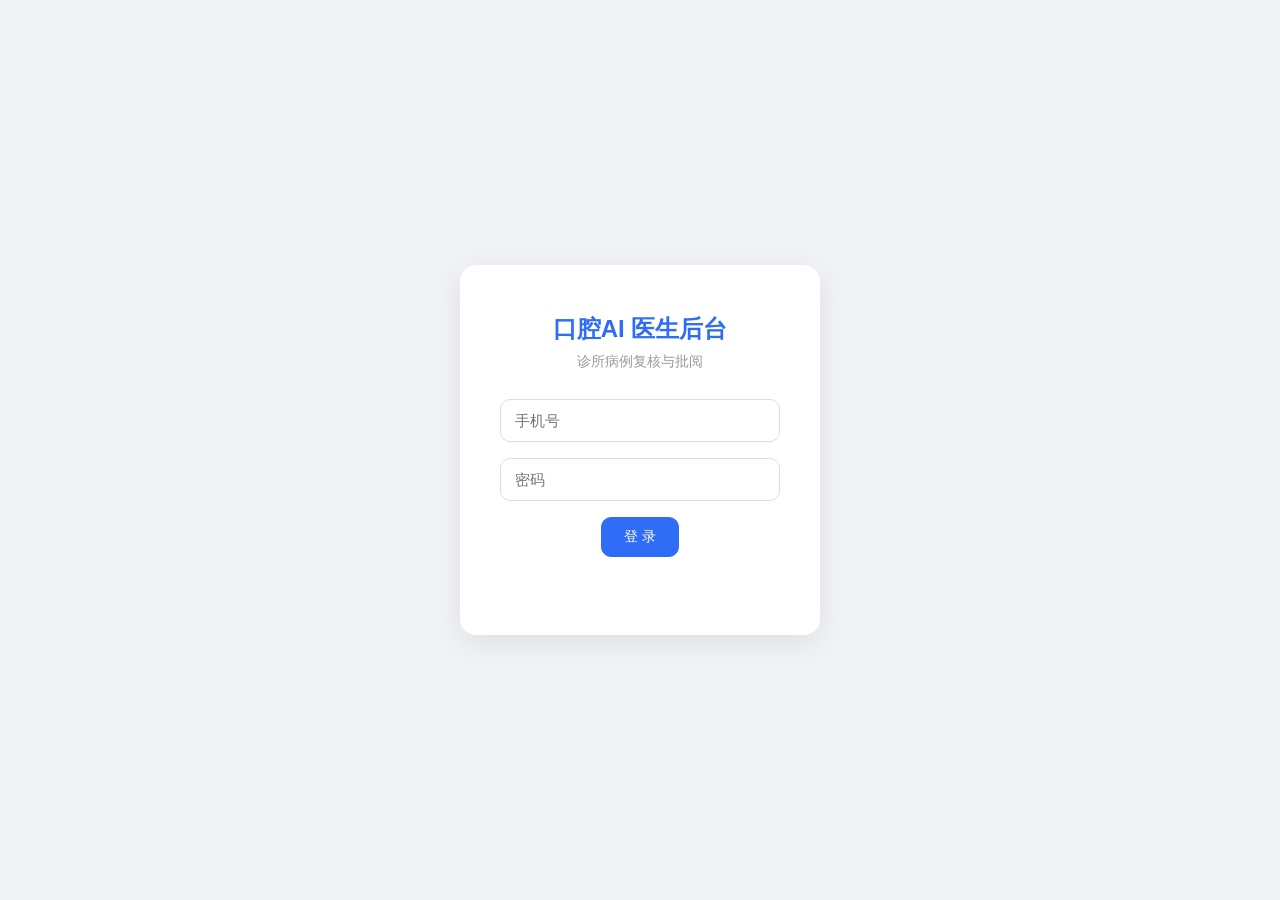
<file: backend/static/index.html>
<!DOCTYPE html>
<html lang="zh-CN">
<head>
  <meta charset="UTF-8">
  <meta name="viewport" content="width=device-width, initial-scale=1.0">
  <title>医生后台 · 病例批阅</title>
  <link rel="stylesheet" href="style.css">
</head>
<body>
  <header class="topbar">
    <span class="logo">口腔AI 医生后台</span>
    <span class="doctor" id="doctorName"></span>
    <button class="btn ghost" onclick="logout()">退出</button>
  </header>

  <div class="tabs">
    <button class="tab active" data-tab="pending" onclick="switchTab('pending')">待审核</button>
    <button class="tab" data-tab="finalized" onclick="switchTab('finalized')">已定稿</button>
    <button class="tab" data-tab="rejected" onclick="switchTab('rejected')">已驳回</button>
    <button class="tab" data-tab="all" onclick="switchTab('all')">全部</button>
  </div>

  <div class="layout">
    <aside class="list" id="caseList">
      <div class="empty">加载中...</div>
    </aside>
    <main class="detail" id="detail">
      <div class="empty">← 选择左侧病例查看详情</div>
    </main>
  </div>

  <script src="app.js"></script>
</body>
</html>
</file>
<file: backend/static/style.css>
* { box-sizing: border-box; margin: 0; padding: 0; }
body { font-family: -apple-system, "Segoe UI", "PingFang SC", "Microsoft YaHei", sans-serif; background: #f0f2f5; color: #333; }

/* 登录 */
.login-body { display: flex; align-items: center; justify-content: center; min-height: 100vh; }
.login-box { background: #fff; padding: 48px 40px; border-radius: 16px; box-shadow: 0 8px 30px rgba(0,0,0,.08); width: 360px; text-align: center; }
.login-box h1 { font-size: 24px; margin-bottom: 8px; color: #2f6df6; }
.login-box .sub { color: #999; font-size: 14px; margin-bottom: 28px; }
.login-box input { width: 100%; padding: 12px 14px; margin-bottom: 16px; border: 1px solid #ddd; border-radius: 10px; font-size: 15px; }
.err { color: #e5484d; font-size: 13px; margin-top: 12px; min-height: 18px; }

/* 顶栏 */
.topbar { display: flex; align-items: center; gap: 16px; background: #fff; padding: 14px 24px; box-shadow: 0 1px 4px rgba(0,0,0,.06); }
.topbar .logo { font-weight: 700; font-size: 17px; color: #2f6df6; }
.topbar .doctor { flex: 1; color: #666; }

/* 标签页 */
.tabs { display: flex; gap: 4px; background: #fff; padding: 8px 16px; border-bottom: 1px solid #eee; }
.tab { border: none; background: none; padding: 10px 20px; font-size: 14px; cursor: pointer; color: #666; border-radius: 8px; }
.tab.active { background: #2f6df6; color: #fff; }

/* 布局 */
.layout { display: flex; height: calc(100vh - 100px); }
.list { width: 300px; background: #fff; border-right: 1px solid #eee; overflow-y: auto; }
.detail { flex: 1; padding: 24px; overflow-y: auto; }

.case-item { padding: 14px 18px; border-bottom: 1px solid #f5f5f5; cursor: pointer; }
.case-item:hover { background: #f7f9fc; }
.case-item.active { background: #eef4ff; border-left: 3px solid #2f6df6; }
.c1 { font-weight: 600; }
.c2 { color: #888; font-size: 13px; margin-top: 4px; }
.c3 { color: #2f6df6; font-size: 12px; margin-top: 6px; }

.empty { color: #aaa; text-align: center; padding: 40px 0; }

/* 详情 */
.detail-head { display: flex; align-items: center; gap: 14px; margin-bottom: 16px; }
.badge { background: #2f6df6; color: #fff; padding: 4px 12px; border-radius: 20px; font-size: 13px; }
.meta { color: #666; font-size: 14px; }
.annotated { max-width: 100%; max-height: 480px; border-radius: 12px; border: 1px solid #eee; display: block; margin-bottom: 20px; }
.h { font-weight: 700; margin: 18px 0 10px; font-size: 15px; }
.det-list { display: flex; flex-wrap: wrap; gap: 8px; }
.chip { background: #f0f4ff; color: #2f6df6; padding: 6px 12px; border-radius: 16px; font-size: 13px; }
.chip i { font-style: normal; opacity: .7; }
textarea { width: 100%; height: 120px; padding: 12px; border: 1px solid #ddd; border-radius: 10px; font-size: 14px; resize: vertical; margin-bottom: 16px; }
.btns { display: flex; gap: 12px; }

.btn { border: 1px solid #ddd; background: #fff; padding: 10px 22px; border-radius: 10px; font-size: 14px; cursor: pointer; }
.btn.primary { background: #2f6df6; border-color: #2f6df6; color: #fff; }
.btn.danger { background: #e5484d; border-color: #e5484d; color: #fff; }
.btn.ghost { border: none; background: none; color: #999; }

#toast { position: fixed; top: 20px; left: 50%; transform: translateX(-50%); background: rgba(0,0,0,.75); color: #fff; padding: 10px 24px; border-radius: 20px; font-size: 14px; opacity: 0; transition: opacity .3s; pointer-events: none; }
#toast.show { opacity: 1; }
</file>
